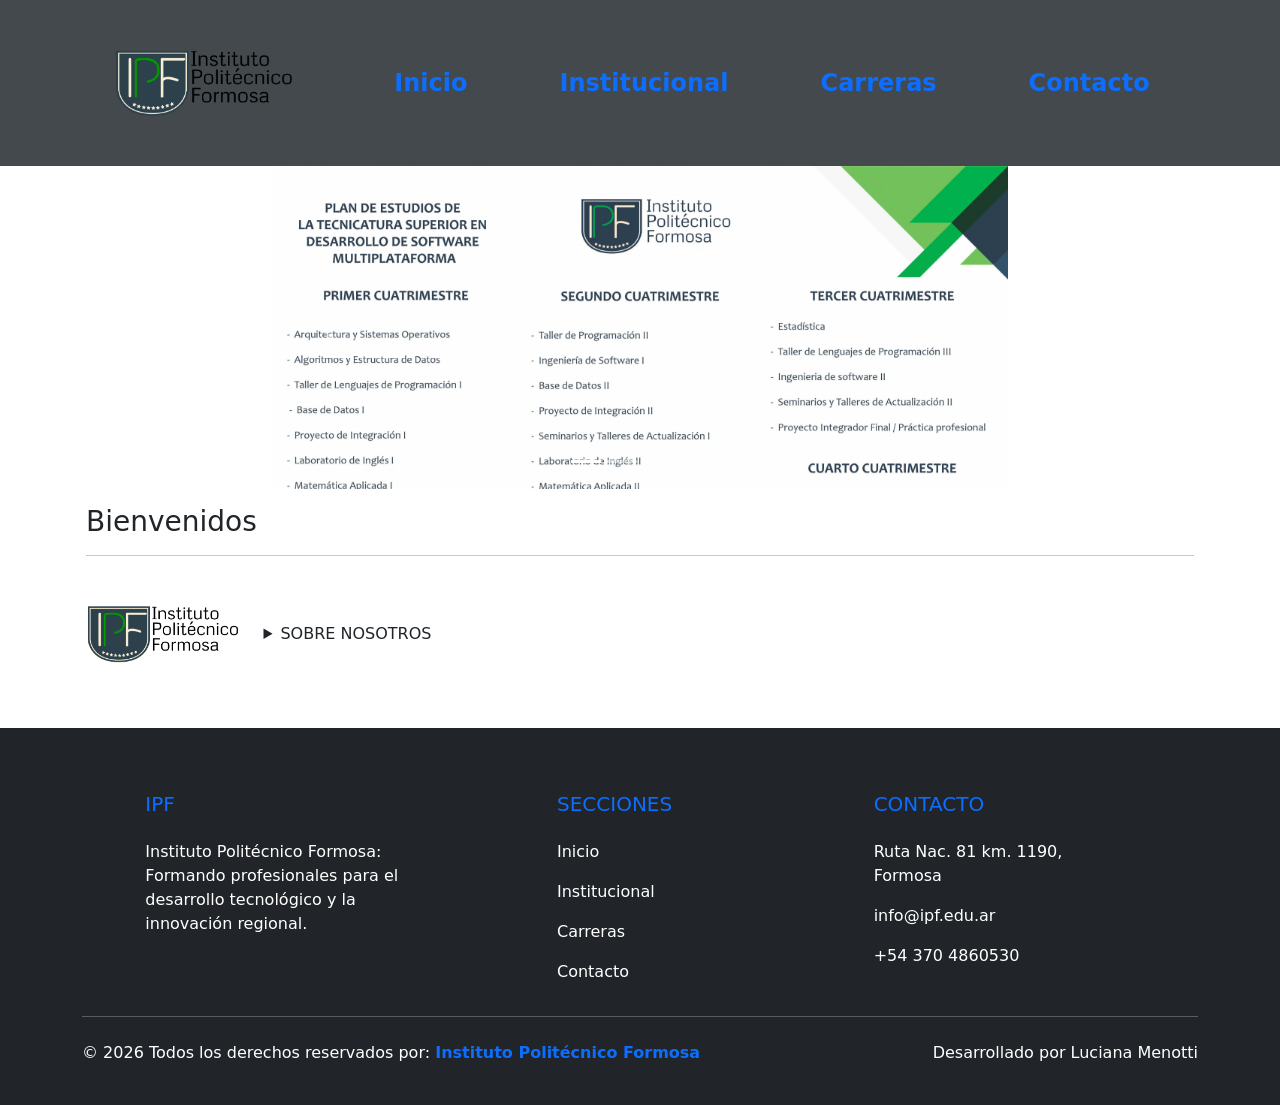
<file: index.html>
<!doctype html>
<html lang="en">
  <head>
    <meta charset="UTF-8" />
    <meta name="viewport" content="width=device-width, initial-scale=1.0" />
    <title>Instituto Politécnico Formosa (IPF).</title>
    <link
      href="https://cdn.jsdelivr.net/npm/bootstrap@5.3.8/dist/css/bootstrap.min.css"
      rel="stylesheet"
      integrity="sha384-sRIl4kxILFvY47J16cr9ZwB07vP4J8+LH7qKQnuqkuIAvNWLzeN8tE5YBujZqJLB"
      crossorigin="anonymous"
    />
    <link rel="stylesheet" href="assets/css/style.css" />
  </head>
  <body>
<header class="d-flex align-items-center justify-content-center p-md-5 p-3">
  <!-- Agregamos flex-column (celular) y flex-lg-row (PC). 
       Separamos el gap: 60px a los costados, 15px hacia abajo -->
  <ul
    class="nav flex-column flex-lg-row justify-content-center align-items-center w-100"
    style="row-gap: 15px; column-gap: 60px;"
  >
    <li class="nav-item">
      <!-- mb-3 le da margen abajo solo en celular -->
      <img
        src="assets/img/logo.png"
        width="180"
        alt="logo-instituto"
        class="me-lg-4 mb-3 mb-lg-0"
      />
    </li>

    <li class="nav-item">
      <a
        class="nav-link active fs-4 fw-semibold text-center"
        aria-current="page"
        href="index.html"
        >Inicio</a
      >
    </li>
    <li class="nav-item">
      <a class="nav-link fs-4 fw-semibold text-center" href="institucional.html"
        >Institucional</a
      >
    </li>
    <li class="nav-item">
      <a class="nav-link fs-4 fw-semibold text-center" href="carreras.html"
        >Carreras</a
      >
    </li>
    <li class="nav-item">
      <a class="nav-link fs-4 fw-semibold text-center" href="contactos.html"
        >Contacto</a
      >
    </li>
  </ul>
</header>
    <!-- 1. El contenedor principal -->
    <div class="container">
      <!-- 2. Una fila que centra el contenido horizontalmente -->
      <div class="row justify-content-center">
        <!-- 3. La columna: en pantallas medianas (md) ocupará 8 de 12 partes -->
        <div class="col-12 col-md-8">
          <div id="carouselExampleIndicators" class="carousel slide">
            <div class="carousel-indicators">
              <button
                type="button"
                data-bs-target="#carouselExampleIndicators"
                data-bs-slide-to="0"
                class="active"
                aria-current="true"
                aria-label="Slide 1"
              ></button>
              <button
                type="button"
                data-bs-target="#carouselExampleIndicators"
                data-bs-slide-to="1"
                aria-label="Slide 2"
              ></button>
              <button
                type="button"
                data-bs-target="#carouselExampleIndicators"
                data-bs-slide-to="2"
                aria-label="Slide 3"
              ></button>
              <button
                type="button"
                data-bs-target="#carouselExampleIndicators"
                data-bs-slide-to="3"
                aria-label="Slide 4"
              ></button>
            </div>

            <div class="carousel-inner">
              <div class="carousel-item active">
                <img
                  src="assets/img/cuatrimestre.jpg"
                  class="d-block w-100"
                  alt="Cuatrimestre"
                />
              </div>
              <div class="carousel-item">
                <img
                  src="assets/img/regimendecursada.jpg"
                  class="d-block w-100"
                  alt="Régimen de cursada"
                />
              </div>
              <div class="carousel-item">
                <img
                  src="assets/img/regimendecursadax2.jpg"
                  class="d-block w-100"
                  alt="Régimen de cursada 2"
                />
              </div>
              <div class="carousel-item">
                <img
                  src="assets/img/planestudiomecatronica.jpg"
                  class="d-block w-100"
                  alt="Plan mecatrónica"
                />
              </div>
            </div>

            <button
              class="carousel-control-prev"
              type="button"
              data-bs-target="#carouselExampleIndicators"
              data-bs-slide="prev"
            >
              <span
                class="carousel-control-prev-icon"
                aria-hidden="true"
              ></span>
              <span class="visually-hidden">Previous</span>
            </button>
            <button
              class="carousel-control-next"
              type="button"
              data-bs-target="#carouselExampleIndicators"
              data-bs-slide="next"
            >
              <span
                class="carousel-control-next-icon"
                aria-hidden="true"
              ></span>
              <span class="visually-hidden">Next</span>
            </button>
          </div>
        </div>
        <!-- Fin Columna -->
      </div>
      <!-- Fin Fila -->
    </div>
    <!-- Fin Contenedor -->

    <div class="container p-3">
      <h3>Bienvenidos</h3>
      <hr />
    </div>
    <div class="container p-3">
      <div class="row align-items-center">
        <div class="col-auto">
          <img src="assets/img/logo.png" height="60" alt="logo-instituto" />
        </div>
        <div id="info" class="col">
          <details>
            <summary>SOBRE NOSOTROS</summary>
            <div class="card border-success mb-3">
              <div class="card-header bg-transparent border-success">
                Instituto Politécnico Formosa
              </div>
              <div class="card-body text-success">
                <p>
                  Organismo Descentralizado de la Administración Pública,
                  relacionado con el poder ejecutivo a través del Ministerio de
                  Cultura y Educación de la Provincia de Formosa establecido en
                  el Decreto Nº 18 del 2018.
                </p>
                <p>
                  El Instituto Politécnico Formosa tiene como finalidad las
                  siguientes metas:
                </p>
                <p>
                  Brindar educación superior técnica y tecnológica en áreas
                  ocupacionales específicas, promoviendo capacitaciones
                  estratégicos definidos en el modelo Formoseño
                </p>
                <p>
                  Formar estudiantes orientando su actuación profesional a los
                  diversos sectores del trabajo y producción, con énfasis en el
                  desarrollo socio-económico local, regional y nacional.
                </p>
                <p>
                  Brindar formación profesional continua que posibilite el
                  perfeccionamiento, actualización y/o especialización en áreas
                  específicas, atendiendo las características y necesidades
                  propias de los sujetos que portan distintos tipos de
                  certificados y títulos, su dinámica de innovación
                  tecno-productiva
                </p>
                <p>
                  Fortalecer los procesos de vinculación entre los sectores
                  educativos, científicos y tecnológicos con las necesidades
                  sociales del mundo del trabajo, la producción y el desarrollo
                  local
                </p>
                <p>
                  Orientar su oferta formativa en beneficio de la consolidación
                  y fortalecimiento de lossectores productivos, sociales y
                  culturales locales, con base en las potencialidades de
                  desarrollo socio-económico y cultural
                </p>
                <p>
                  Promover la articulación de la educación secundaria técnico
                  profesional, la educación superior ténico-profesional y la
                  formación profesional, optimizando la infraestructura física,
                  el equipamiento y los equipos formadores
                </p>
                <p>
                  Constituirse como centro de referencia del desarrollo
                  científico tecnológico aplicado al conocimiento, a la
                  producción y en el espacio de vinculación con las
                  instituciones educativas de la provincia, ofreciendo
                  capacitación yactualización científico-tecnológica a los
                  docentes y estudiantes d dichas instituciones.
                </p>
                <p>
                  Realizar y estimular la investigación aplicada, la producción
                  cultural, la iniciativa con asociativismo y el desarrollo
                  científico y tecnológico
                </p>
                <p>
                  Desarrollar programas de extensión y de divulgación científica
                  y tecnológica.
                </p>
                <p>
                  Promover la producción y el desarrollo y la transferencia de
                  conocimientos y de tecnologías especialmente de las destinadas
                  al desarrollo local sustentable y la preservación del ambiente
                </p>
              </div>
              <div class="card-footer bg-transparent border-success">
                <p>
                  El instituto mantendrá relaciones de coordinación y
                  colaboración con los distintos ministerios y organismos
                  descentralizados y desconcentradas del Gobierno Provincial
                </p>
                <p>
                  El Instituto Politécnico Formosa tendrá capacidad de derecho
                  público y privado para realizar todos los actos y contratos
                  necesarios para el logro de los fines antes mencionados
                </p>
              </div>
            </div>
          </details>
        </div>
      </div>
    </div>
    <footer class="bg-dark text-white pt-5 pb-4 mt-5">
      <div class="container text-center text-md-start">
        <div class="row text-center text-md-start">
          <!-- Columna 1: Logo y Descripción -->
          <div class="col-md-3 col-lg-3 col-xl-3 mx-auto mt-3">
            <h5 class="text-uppercase mb-4 font-weight-bold text-primary">
              IPF
            </h5>
            <p>
              Instituto Politécnico Formosa: Formando profesionales para el
              desarrollo tecnológico y la innovación regional.
            </p>
          </div>

          <!-- Columna 2: Enlaces Rápidos -->
          <div class="col-md-2 col-lg-2 col-xl-2 mx-auto mt-3">
            <h5 class="text-uppercase mb-4 font-weight-bold text-primary">
              Secciones
            </h5>
            <p>
              <a href="index.html" class="text-white text-decoration-none"
                >Inicio</a
              >
            </p>
            <p>
              <a
                href="institucional.html"
                class="text-white text-decoration-none"
                >Institucional</a
              >
            </p>
            <p>
              <a href="carreras.html" class="text-white text-decoration-none"
                >Carreras</a
              >
            </p>
            <p>
              <a href="contacto.html" class="text-white text-decoration-none"
                >Contacto</a
              >
            </p>
          </div>

          <!-- Columna 3: Contacto -->
          <div class="col-md-4 col-lg-3 col-xl-3 mx-auto mt-3">
            <h5 class="text-uppercase mb-4 font-weight-bold text-primary">
              Contacto
            </h5>
            <p>Ruta Nac. 81 km. 1190, Formosa</p>
            <p>info@ipf.edu.ar</p>
            <p>+54 370 4860530</p>
          </div>
        </div>

        <hr class="mb-4" />

        <!-- Copyright -->
        <div class="row align-items-center">
          <div class="col-md-7 col-lg-8">
            <p>
              © 2026 Todos los derechos reservados por:
              <a
                href="https://www.ipf.edu.ar/"
                target="_blank"
                class="text-decoration-none"
              >
                <strong class="text-primary"
                  >Instituto Politécnico Formosa</strong
                >
              </a>
            </p>
          </div>
          <div class="col-md-5 col-lg-4">
            <p class="text-md-end text-center">
              Desarrollado por Luciana Menotti
            </p>
          </div>
        </div>
      </div>
    </footer>
    <script
      src="https://cdn.jsdelivr.net/npm/bootstrap@5.3.8/dist/js/bootstrap.bundle.min.js"
      integrity="sha384-FKyoEForCGlyvwx9Hj09JcYn3nv7wiPVlz7YYwJrWVcXK/BmnVDxM+D2scQbITxI"
      crossorigin="anonymous"
    ></script>
  </body>
</html>
</file>
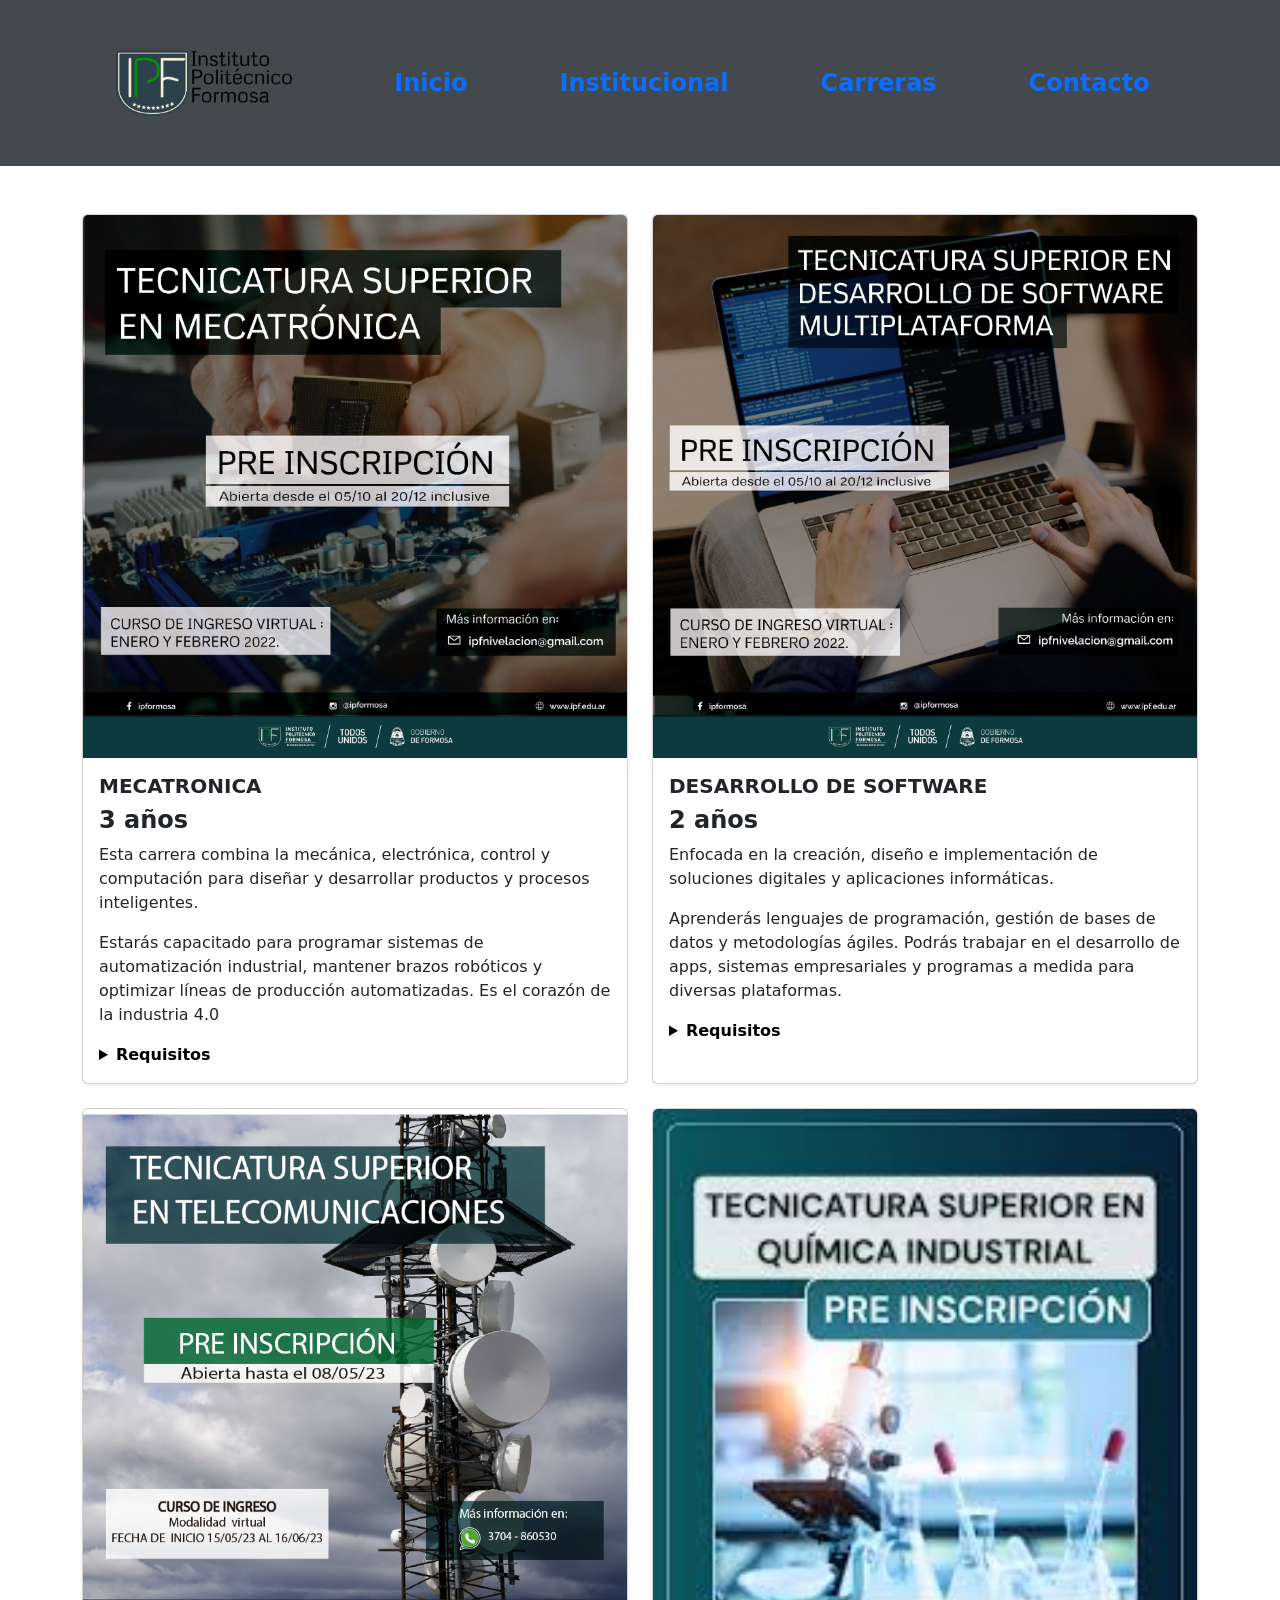
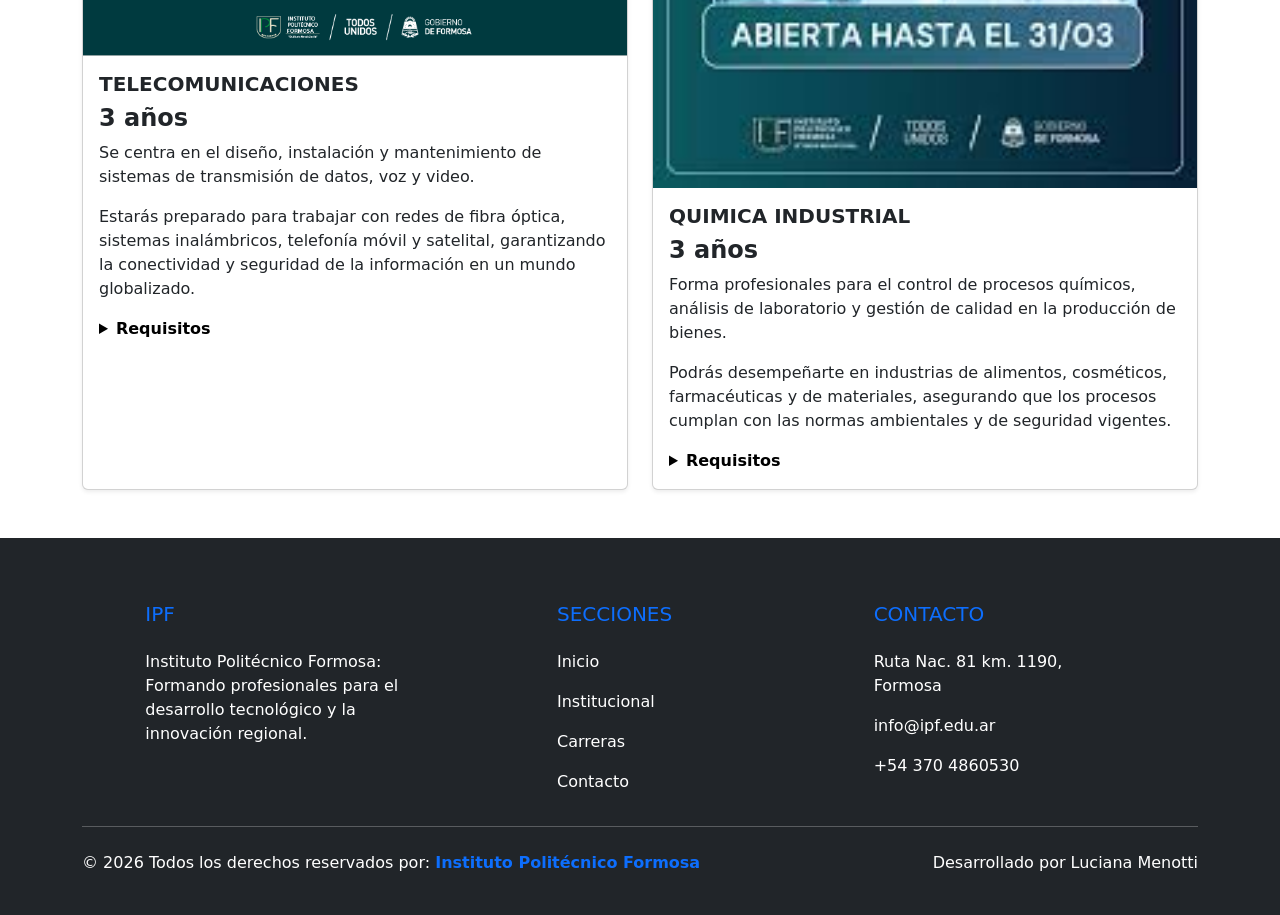
<file: carreras.html>
<!doctype html>
<html lang="en">
  <head>
    <meta charset="UTF-8" />
    <meta name="viewport" content="width=device-width, initial-scale=1.0" />
    <title>Instituto Politécnico Formosa (IPF).</title>
    <link
      href="https://cdn.jsdelivr.net/npm/bootstrap@5.3.8/dist/css/bootstrap.min.css"
      rel="stylesheet"
      integrity="sha384-sRIl4kxILFvY47J16cr9ZwB07vP4J8+LH7qKQnuqkuIAvNWLzeN8tE5YBujZqJLB"
      crossorigin="anonymous"
    />
    <link rel="stylesheet" href="assets/css/carreras.css" />
  </head>
  <body>
    <header class="d-flex align-items-center justify-content-center p-md-5 p-3">
      <ul
        class="nav flex-column flex-lg-row justify-content-center align-items-center w-100"
        style="row-gap: 15px; column-gap: 60px"
      >
        <li class="nav-item">
          <img
            src="assets/css/img/logo.png"
            width="180"
            alt="logo-instituto"
            class="me-lg-4 mb-3 mb-lg-0"
          />
        </li>

        <li class="nav-item">
          <a
            class="nav-link active fs-4 fw-semibold text-center"
            aria-current="page"
            href="index.html"
            >Inicio</a
          >
        </li>
        <li class="nav-item">
          <a
            class="nav-link fs-4 fw-semibold text-center"
            href="institucional.html"
            >Institucional</a
          >
        </li>
        <li class="nav-item">
          <a class="nav-link fs-4 fw-semibold text-center" href="carreras.html"
            >Carreras</a
          >
        </li>
        <li class="nav-item">
          <a class="nav-link fs-4 fw-semibold text-center" href="contactos.html"
            >Contacto</a
          >
        </li>
      </ul>
    </header>
    <main>
      <div class="container my-5">
        <div class="row row-cols-1 row-cols-md-2 g-4 justify-content-center">
          <div class="col">
            <div class="card h-100 shadow-sm">
              <img
                src="assets/css/img/mecatronica.jpeg"
                class="card-img-top"
                alt="Mecatronica"
              />
              <div class="card-body">
                <h5 class="card-title fw-bold">MECATRONICA</h5>
                <h4 class="card-title fw-bold">3 años</h4>
                <p class="card-text">
                  Esta carrera combina la mecánica, electrónica, control y
                  computación para diseñar y desarrollar productos y procesos
                  inteligentes.
                </p>
                <p>
                  Estarás capacitado para programar sistemas de automatización
                  industrial, mantener brazos robóticos y optimizar líneas de
                  producción automatizadas. Es el corazón de la industria 4.0
                </p>
                <details>
                  <summary class="fw-semibold text-black">Requisitos</summary>
                  <p>
                    Título Secundario: Certificado analítico original y
                    fotocopia legalizada (o constancia de título en trámite).
                  </p>
                  <p>DNI: Fotocopia de ambos lados de la tarjeta vigente.</p>
                  <p>
                    Fotos: 2 fotos tipo carnet (4x4) de frente y fondo blanco.
                  </p>
                  <p>
                    Certificado de Salud: Constancia médica de aptitud física.
                  </p>
                  <p>Partida de Nacimiento: Fotocopia actualizada.</p>
                </details>
              </div>
            </div>
          </div>

          <div class="col">
            <div class="card h-100 shadow-sm">
              <img
                src="assets/css/img/desarrollosoftware.jpeg"
                class="card-img-top"
                alt="Software"
              />
              <div class="card-body">
                <h5 class="card-title fw-bold">DESARROLLO DE SOFTWARE</h5>
                <h4 class="card-title fw-bold">2 años</h4>
                <p class="card-text">
                  Enfocada en la creación, diseño e implementación de soluciones
                  digitales y aplicaciones informáticas.
                </p>
                <p>
                  Aprenderás lenguajes de programación, gestión de bases de
                  datos y metodologías ágiles. Podrás trabajar en el desarrollo
                  de apps, sistemas empresariales y programas a medida para
                  diversas plataformas.
                </p>
                <details>
                  <summary class="fw-semibold text-black">Requisitos</summary>
                  <p>
                    Título Secundario: Certificado analítico original y
                    fotocopia legalizada (o constancia de título en trámite).
                  </p>
                  <p>DNI: Fotocopia de ambos lados de la tarjeta vigente.</p>
                  <p>
                    Fotos: 2 fotos tipo carnet (4x4) de frente y fondo blanco.
                  </p>
                  <p>
                    Certificado de Salud: Constancia médica de aptitud física.
                  </p>
                  <p>Partida de Nacimiento: Fotocopia actualizada.</p>
                </details>
              </div>
            </div>
          </div>

          <div class="col">
            <div class="card h-100 shadow-sm">
              <img
                src="assets/css/img/telecomunicaciones.png"
                class="card-img-top"
                alt="telecumunicaciones"
              />
              <div class="card-body">
                <h5 class="card-title fw-bold">TELECOMUNICACIONES</h5>
                <h4 class="card-title fw-bold">3 años</h4>
                <p class="card-text">
                  Se centra en el diseño, instalación y mantenimiento de
                  sistemas de transmisión de datos, voz y video.
                </p>
                <p>
                  Estarás preparado para trabajar con redes de fibra óptica,
                  sistemas inalámbricos, telefonía móvil y satelital,
                  garantizando la conectividad y seguridad de la información en
                  un mundo globalizado.
                </p>
                <details>
                  <summary class="fw-semibold text-black">Requisitos</summary>
                  <p>
                    Título Secundario: Certificado analítico original y
                    fotocopia legalizada (o constancia de título en trámite).
                  </p>
                  <p>DNI: Fotocopia de ambos lados de la tarjeta vigente.</p>
                  <p>
                    Fotos: 2 fotos tipo carnet (4x4) de frente y fondo blanco.
                  </p>
                  <p>
                    Certificado de Salud: Constancia médica de aptitud física.
                  </p>
                  <p>Partida de Nacimiento: Fotocopia actualizada.</p>
                </details>
              </div>
            </div>
          </div>

          <div class="col">
            <div class="card h-100 shadow-sm">
              <img
                src="assets/css/img/quimica.jpg"
                class="card-img-top"
                alt="quimica"
              />
              <div class="card-body">
                <h5 class="card-title fw-bold">QUIMICA INDUSTRIAL</h5>
                <h4 class="card-title fw-bold">3 años</h4>
                <p class="card-text">
                  Forma profesionales para el control de procesos químicos,
                  análisis de laboratorio y gestión de calidad en la producción
                  de bienes.
                </p>
                <p>
                  Podrás desempeñarte en industrias de alimentos, cosméticos,
                  farmacéuticas y de materiales, asegurando que los procesos
                  cumplan con las normas ambientales y de seguridad vigentes.
                </p>
                <details>
                  <summary class="fw-semibold text-black">Requisitos</summary>
                  <p>
                    Título Secundario: Certificado analítico original y
                    fotocopia legalizada (o constancia de título en trámite).
                  </p>
                  <p>DNI: Fotocopia de ambos lados de la tarjeta vigente.</p>
                  <p>
                    Fotos: 2 fotos tipo carnet (4x4) de frente y fondo blanco.
                  </p>
                  <p>
                    Certificado de Salud: Constancia médica de aptitud física.
                  </p>
                  <p>Partida de Nacimiento: Fotocopia actualizada.</p>
                </details>
              </div>
            </div>
          </div>
        </div>
      </div>
    </main>
    <footer class="bg-dark text-white pt-5 pb-4 mt-5">
      <div class="container text-center text-md-start">
        <div class="row text-center text-md-start">
          <!-- Columna 1: Logo y Descripción -->
          <div class="col-md-3 col-lg-3 col-xl-3 mx-auto mt-3">
            <h5 class="text-uppercase mb-4 font-weight-bold text-primary">
              IPF
            </h5>
            <p>
              Instituto Politécnico Formosa: Formando profesionales para el
              desarrollo tecnológico y la innovación regional.
            </p>
          </div>

          <!-- Columna 2: Enlaces Rápidos -->
          <div class="col-md-2 col-lg-2 col-xl-2 mx-auto mt-3">
            <h5 class="text-uppercase mb-4 font-weight-bold text-primary">
              Secciones
            </h5>
            <p>
              <a href="index.html" class="text-white text-decoration-none"
                >Inicio</a
              >
            </p>
            <p>
              <a
                href="institucional.html"
                class="text-white text-decoration-none"
                >Institucional</a
              >
            </p>
            <p>
              <a href="carreras.html" class="text-white text-decoration-none"
                >Carreras</a
              >
            </p>
            <p>
              <a href="contacto.html" class="text-white text-decoration-none"
                >Contacto</a
              >
            </p>
          </div>

          <!-- Columna 3: Contacto -->
          <div class="col-md-4 col-lg-3 col-xl-3 mx-auto mt-3">
            <h5 class="text-uppercase mb-4 font-weight-bold text-primary">
              Contacto
            </h5>
            <p>Ruta Nac. 81 km. 1190, Formosa</p>
            <p>info@ipf.edu.ar</p>
            <p>+54 370 4860530</p>
          </div>
        </div>

        <hr class="mb-4" />

        <!-- Copyright -->
        <div class="row align-items-center">
          <div class="col-md-7 col-lg-8">
            <p>
              © 2026 Todos los derechos reservados por:
              <a
                href="https://www.ipf.edu.ar/"
                target="_blank"
                class="text-decoration-none"
              >
                <strong class="text-primary"
                  >Instituto Politécnico Formosa</strong
                >
              </a>
            </p>
          </div>
          <div class="col-md-5 col-lg-4">
            <p class="text-md-end text-center">
              Desarrollado por Luciana Menotti
            </p>
          </div>
        </div>
      </div>
    </footer>
    <script
      src="https://cdn.jsdelivr.net/npm/bootstrap@5.3.8/dist/js/bootstrap.bundle.min.js"
      integrity="sha384-FKyoEForCGlyvwx9Hj09JcYn3nv7wiPVlz7YYwJrWVcXK/BmnVDxM+D2scQbITxI"
      crossorigin="anonymous"
    ></script>
  </body>
</html>
</file>
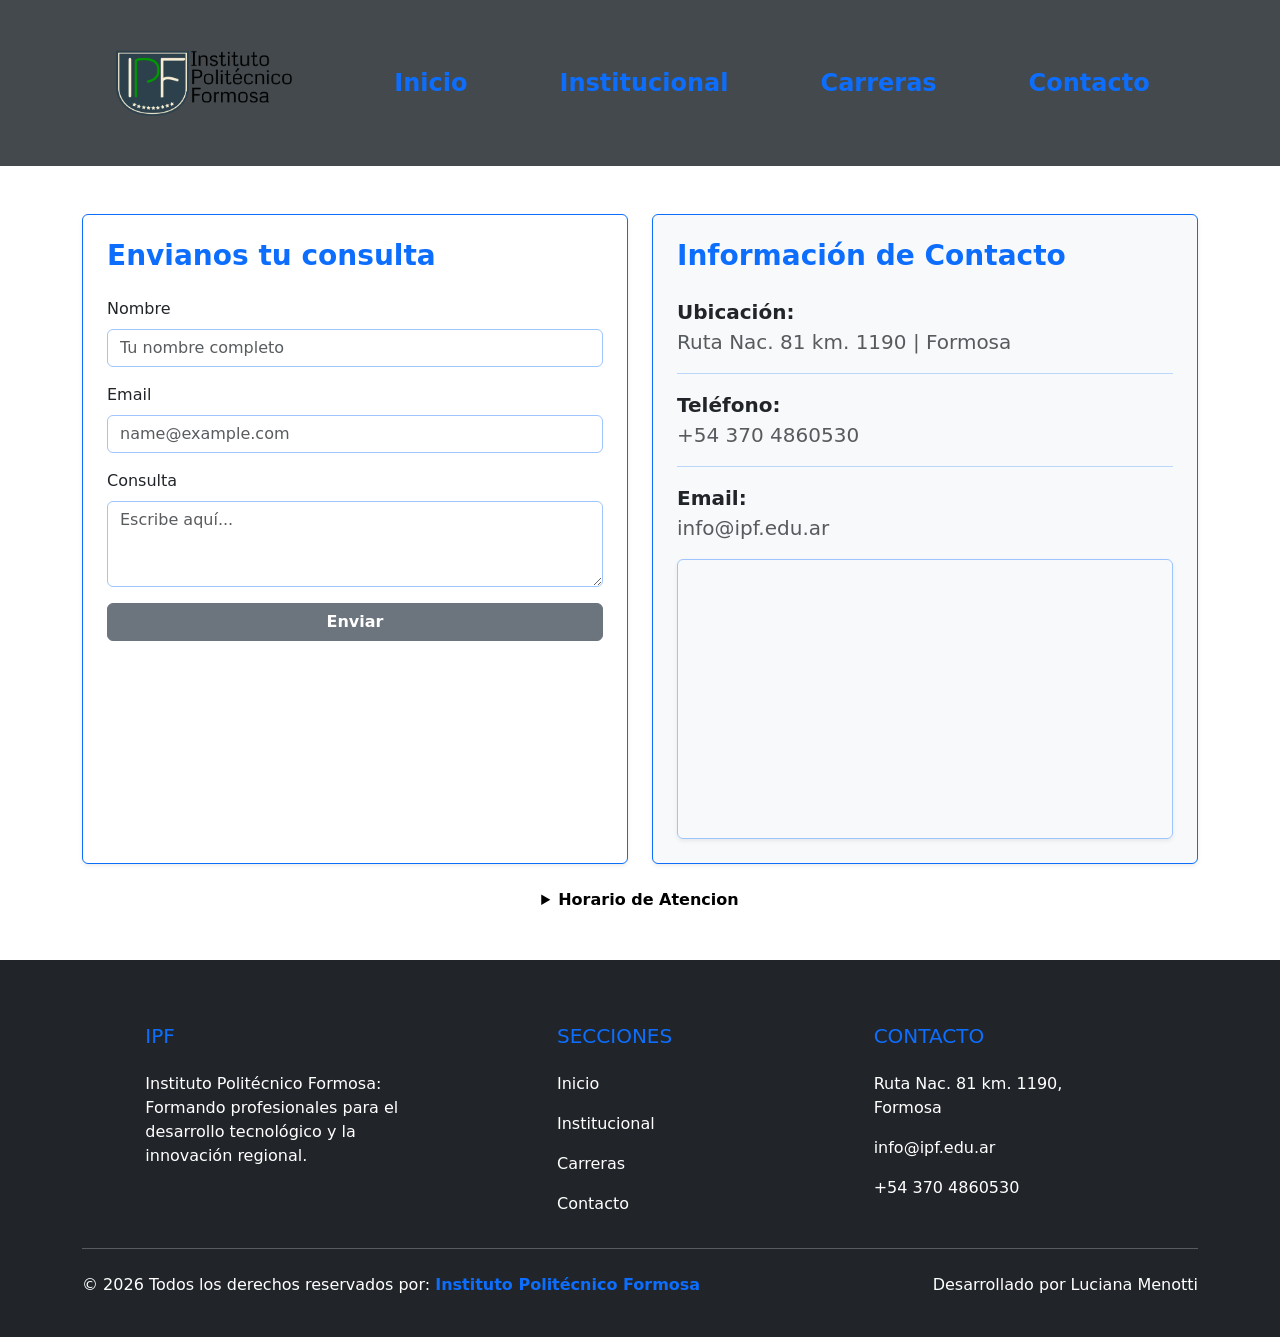
<file: contactos.html>
<!doctype html>
<html lang="en">
  <head>
    <meta charset="UTF-8" />
    <meta name="viewport" content="width=device-width, initial-scale=1.0" />
    <title>Instituto Politécnico Formosa (IPF).</title>
    <link
      href="https://cdn.jsdelivr.net/npm/bootstrap@5.3.8/dist/css/bootstrap.min.css"
      rel="stylesheet"
      integrity="sha384-sRIl4kxILFvY47J16cr9ZwB07vP4J8+LH7qKQnuqkuIAvNWLzeN8tE5YBujZqJLB"
      crossorigin="anonymous"
    />
    <link rel="stylesheet" href="assets/css/contactos.css" />
  </head>
  <body>
    <header class="d-flex align-items-center justify-content-center p-md-5 p-3">
      <ul
        class="nav flex-column flex-lg-row justify-content-center align-items-center w-100"
        style="row-gap: 15px; column-gap: 60px"
      >
        <li class="nav-item">
          <img
            src="assets/css/img/logo.png"
            width="180"
            alt="logo-instituto"
            class="me-lg-4 mb-3 mb-lg-0"
          />
        </li>

        <li class="nav-item">
          <a
            class="nav-link active fs-4 fw-semibold text-center"
            aria-current="page"
            href="index.html"
            >Inicio</a
          >
        </li>
        <li class="nav-item">
          <a
            class="nav-link fs-4 fw-semibold text-center"
            href="institucional.html"
            >Institucional</a
          >
        </li>
        <li class="nav-item">
          <a class="nav-link fs-4 fw-semibold text-center" href="carreras.html"
            >Carreras</a
          >
        </li>
        <li class="nav-item">
          <a class="nav-link fs-4 fw-semibold text-center" href="contactos.html"
            >Contacto</a
          >
        </li>
      </ul>
    </header>
    <main class="container my-5">
      <div class="row">
        <!-- COLUMNA IZQUIERDA: FORMULARIO -->
        <div class="col-md-6 mb-4">
          <div class="card border-primary h-100 shadow-sm">
            <div class="card-body p-4">
              <h3 class="fw-bold mb-4 text-primary">Envianos tu consulta</h3>

              <div class="mb-3">
                <label for="inputNombre" class="form-label">Nombre</label>
                <input
                  type="text"
                  class="form-control border-primary-subtle"
                  id="inputNombre"
                  placeholder="Tu nombre completo"
                />
              </div>

              <div class="mb-3">
                <label for="inputEmail" class="form-label">Email</label>
                <input
                  type="email"
                  class="form-control border-primary-subtle"
                  id="inputEmail"
                  placeholder="name@example.com"
                />
              </div>

              <div class="mb-3">
                <label for="textareaMensaje" class="form-label">Consulta</label>
                <textarea
                  class="form-control border-primary-subtle"
                  id="textareaMensaje"
                  rows="3"
                  placeholder="Escribe aquí..."
                ></textarea>
              </div>

              <button class="btn btn-secondary w-100 fw-bold">Enviar</button>
            </div>
          </div>
        </div>

        <!-- COLUMNA DERECHA: CONTACTO -->
        <div class="col-md-6 mb-4">
          <div class="card border-primary h-100 shadow-sm bg-light">
            <div class="card-body p-4">
              <h3 class="fw-bold mb-4 text-primary">Información de Contacto</h3>

              <p class="fs-5 mt-3">
                <strong class="text-dark">Ubicación:</strong><br />
                <span class="text-muted">Ruta Nac. 81 km. 1190 | Formosa</span>
              </p>

              <hr class="border-primary opacity-25" />

              <p class="fs-5">
                <strong class="text-dark">Teléfono:</strong><br />
                <span class="text-muted">+54 370 4860530</span>
              </p>

              <hr class="border-primary opacity-25" />

              <p class="fs-5">
                <strong class="text-dark">Email:</strong><br />
                <span class="text-muted">info@ipf.edu.ar</span>
              </p>

              <div
                class="ratio ratio-16x9 border border-primary-subtle rounded overflow-hidden mt-3 shadow-sm"
              >
                <iframe
                  src="https://www.google.com/maps/embed?pb=!1m18!1m12!1m3!1d3583.554403447163!2d-58.275183!3d-26.080815299999998!2m3!1f0!2f0!3f0!3m2!1i1024!2i768!4f13.1!3m3!1m2!1s0x945cb17c87292415%3A0x27e4e5e57e514af6!2sPolo%20Cient%C3%ADfico%20Tecnol%C3%B3gico%20y%20de%20Innovaci%C3%B3n!5e0!3m2!1ses-419!2sar!4v1777760183232!5m2!1ses-419!2sar"
                  style="border: 0"
                  allowfullscreen=""
                  loading="lazy"
                  referrerpolicy="no-referrer-when-downgrade"
                >
                </iframe>
              </div>
            </div>
          </div>
        </div>
        <details class="text-center">
          <summary class="fw-semibold text-black">Horario de Atencion</summary>
          <!-- Sección de Horarios Minimalista -->
          <div class="mt-4">
            <div class="d-flex align-items-center mb-2">
              <div class="bg-primary bg-opacity-10 p-2 rounded-circle me-3">
                <i class="bi bi-clock-fill text-primary"></i>
              </div>
            </div>

            <div class="ms-5">
              <p class="mb-1 text-black">
                <strong>Mañana:</strong> 08:00 a 12:00 hs
              </p>
              <p class="mb-0 text-black">
                <strong>Tarde:</strong> 16:00 a 20:00 hs
              </p>
              <small class="text-black">Lunes a Viernes</small>
            </div>
          </div>
        </details>
      </div>
    </main>
    <footer class="bg-dark text-white pt-5 pb-4 mt-5">
      <div class="container text-center text-md-start">
        <div class="row text-center text-md-start">
          <!-- Columna 1: Logo y Descripción -->
          <div class="col-md-3 col-lg-3 col-xl-3 mx-auto mt-3">
            <h5 class="text-uppercase mb-4 font-weight-bold text-primary">
              IPF
            </h5>
            <p>
              Instituto Politécnico Formosa: Formando profesionales para el
              desarrollo tecnológico y la innovación regional.
            </p>
          </div>

          <!-- Columna 2: Enlaces Rápidos -->
          <div class="col-md-2 col-lg-2 col-xl-2 mx-auto mt-3">
            <h5 class="text-uppercase mb-4 font-weight-bold text-primary">
              Secciones
            </h5>
            <p>
              <a href="index.html" class="text-white text-decoration-none"
                >Inicio</a
              >
            </p>
            <p>
              <a
                href="institucional.html"
                class="text-white text-decoration-none"
                >Institucional</a
              >
            </p>
            <p>
              <a href="carreras.html" class="text-white text-decoration-none"
                >Carreras</a
              >
            </p>
            <p>
              <a href="contacto.html" class="text-white text-decoration-none"
                >Contacto</a
              >
            </p>
          </div>

          <!-- Columna 3: Contacto -->
          <div class="col-md-4 col-lg-3 col-xl-3 mx-auto mt-3">
            <h5 class="text-uppercase mb-4 font-weight-bold text-primary">
              Contacto
            </h5>
            <p>Ruta Nac. 81 km. 1190, Formosa</p>
            <p>info@ipf.edu.ar</p>
            <p>+54 370 4860530</p>
          </div>
        </div>

        <hr class="mb-4" />

        <!-- Copyright -->
        <div class="row align-items-center">
          <div class="col-md-7 col-lg-8">
            <p>
              © 2026 Todos los derechos reservados por:
              <a
                href="https://www.ipf.edu.ar/"
                target="_blank"
                class="text-decoration-none"
              >
                <strong class="text-primary"
                  >Instituto Politécnico Formosa</strong
                >
              </a>
            </p>
          </div>
          <div class="col-md-5 col-lg-4">
            <p class="text-md-end text-center">
              Desarrollado por Luciana Menotti
            </p>
          </div>
        </div>
      </div>
    </footer>
    <script
      src="https://cdn.jsdelivr.net/npm/bootstrap@5.3.8/dist/js/bootstrap.bundle.min.js"
      integrity="sha384-FKyoEForCGlyvwx9Hj09JcYn3nv7wiPVlz7YYwJrWVcXK/BmnVDxM+D2scQbITxI"
      crossorigin="anonymous"
    ></script>
  </body>
</html>
</file>
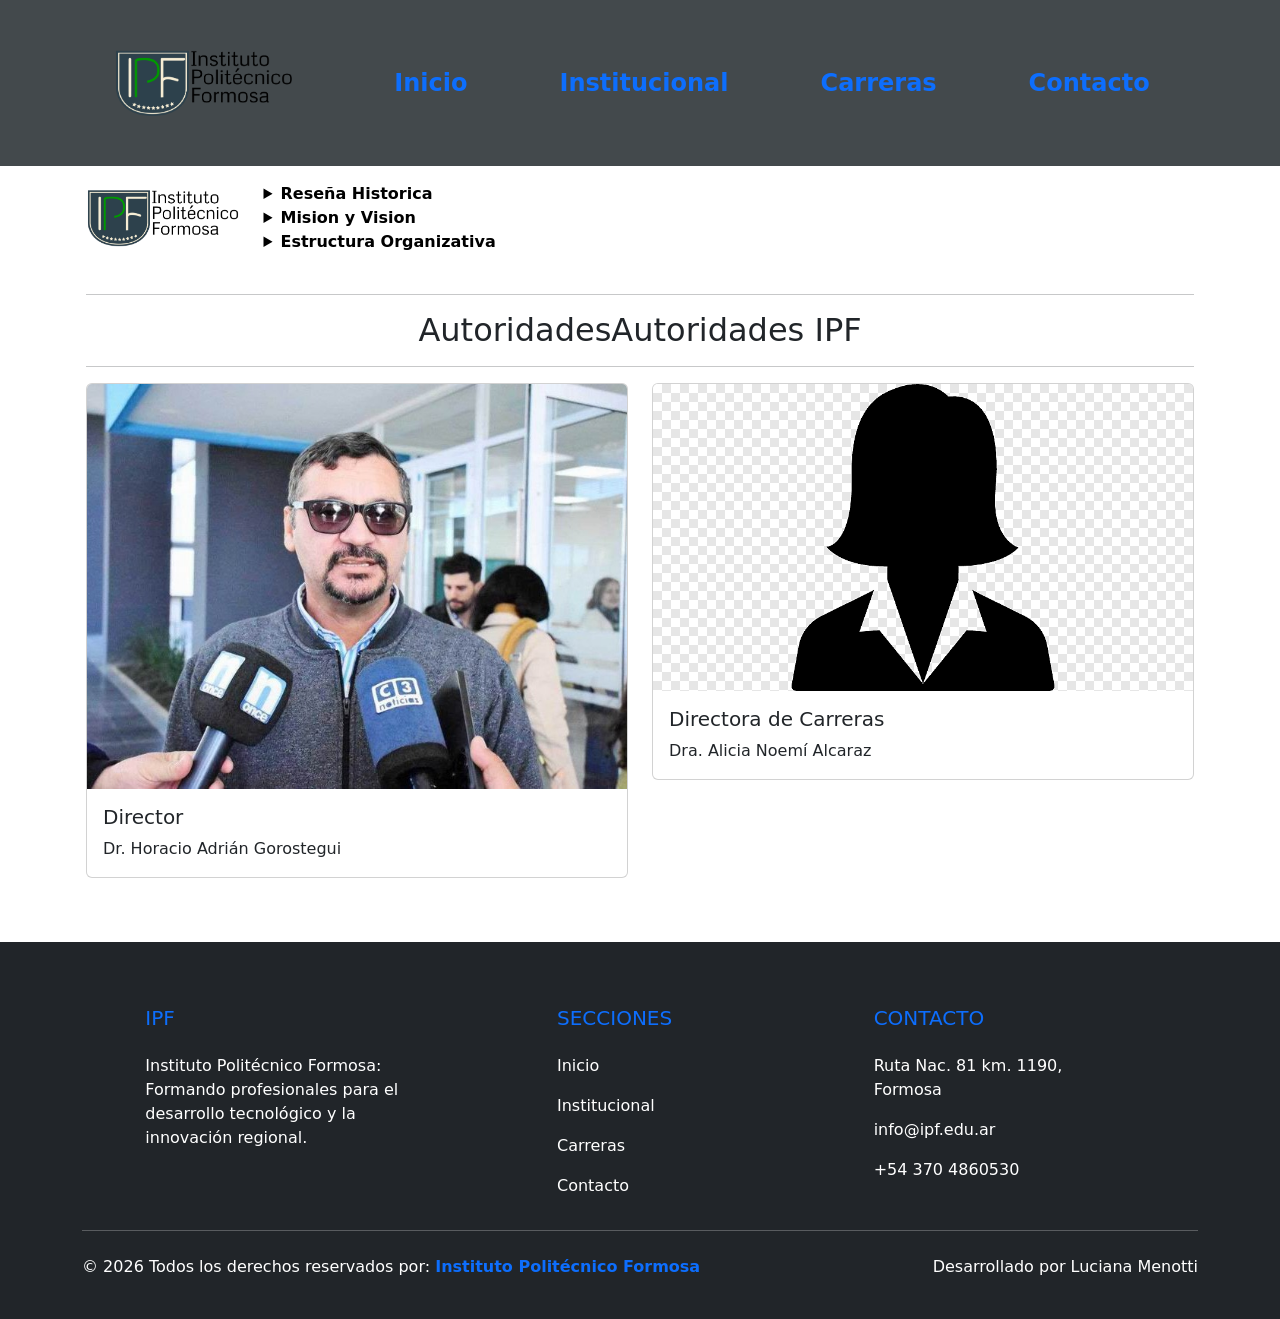
<file: institucional.html>
<!doctype html>
<html lang="en">
  <head>
    <meta charset="UTF-8" />
    <meta name="viewport" content="width=device-width, initial-scale=1.0" />
    <title>Instituto Politécnico Formosa (IPF).</title>
    <link
      href="https://cdn.jsdelivr.net/npm/bootstrap@5.3.8/dist/css/bootstrap.min.css"
      rel="stylesheet"
      integrity="sha384-sRIl4kxILFvY47J16cr9ZwB07vP4J8+LH7qKQnuqkuIAvNWLzeN8tE5YBujZqJLB"
      crossorigin="anonymous"
    />
    <link rel="stylesheet" href="assets/css/institucional.css" />
  </head>
  <body>
    <header class="d-flex align-items-center justify-content-center p-md-5 p-3">
      <ul
        class="nav flex-column flex-lg-row justify-content-center align-items-center w-100"
        style="row-gap: 15px; column-gap: 60px"
      >
        <li class="nav-item">
          <img
            src="assets/img/logo.png"
            width="180"
            alt="logo-instituto"
            class="me-lg-4 mb-3 mb-lg-0"
          />
        </li>

        <li class="nav-item">
          <a
            class="nav-link active fs-4 fw-semibold text-center"
            aria-current="page"
            href="index.html"
            >Inicio</a
          >
        </li>
        <li class="nav-item">
          <a
            class="nav-link fs-4 fw-semibold text-center"
            href="institucional.html"
            >Institucional</a
          >
        </li>
        <li class="nav-item">
          <a class="nav-link fs-4 fw-semibold text-center" href="carreras.html"
            >Carreras</a
          >
        </li>
        <li class="nav-item">
          <a class="nav-link fs-4 fw-semibold text-center" href="contactos.html"
            >Contacto</a
          >
        </li>
      </ul>
    </header>
    <main>
      <div class="container p-3">
        <div class="row align-items-center">
          <div class="col-auto">
            <img src="assets/img/logo.png" height="60" alt="logo-instituto" />
          </div>
          <div id="info" class="col">
            <details>
              <summary class="fw-semibold text-black">Reseña Historica</summary>
              <div class="card border-success mb-3">
                <div class="card-header fw-semibold text-black border-success">
                  Instituto Politécnico Formosa
                </div>
                <div class="card-body text-success">
                  <p>
                    En el mes de julio del año 2013, cuando comenzó a pensarse
                    en la posibilidad de creación de un Polo Científico,
                    Tecnológico y de Innovación -PCTI- en proximidades de la
                    ciudad de Formosa, comenzó a discutirse la posibilidad de
                    armar trayectos formativos y de capacitación, que se podrían
                    generar en torno a dicho espacio.
                  </p>
                  <p>
                    Luego de concretarse la audiencia pública para el
                    establecimiento del PCTI, se generó una propuesta de
                    formación que iría paralela al desarrollo del Polo; acorde
                    con las necesidades de la provincia y las demandas del
                    mercado. Se advirtió que, las características del proyecto
                    implicaría la creación de un instituto tecnológico, que
                    incluyera diferentes proyectos educativos donde la teoría y
                    la práctica estén en consonancia.
                  </p>
                  <p>
                    Inmediatamente, como parte de los cursos, talleres, espacios
                    de capacitación y carreras, surgió la idea de una
                    tecnicatura superior en Mecatrónica. Esta tecnicatura
                    debería tener un plan de formación que combinara
                    conocimientos de las ciencias básicas, la electrónica,
                    mecánica e informática; de manera que permitiera a los
                    egresados, integrar grupos de trabajo en el área de la
                    producción, el control y la operación de equipos y maquinas
                    industriales.
                  </p>
                  <p>
                    El trabajo posterior, consistió en explorar los planes de
                    estudio de las pocas instituciones que dictaban la
                    propuesta, en nuestro país. Y posibilidades de establecer
                    nexos con especialistas en el tema.
                  </p>
                  <p>
                    Durante el año 2014, con ideas más firmes y definiciones
                    acerca del perfil del egresado que se deseaba; se analizaron
                    diferentes propuestas curriculares de nuestro país y de
                    instituciones extranjeras. Simultáneamente se tomó contacto
                    con egresados de otras universidades y especialistas que
                    pudieran aconsejar sobre la organización de la carrera
                  </p>
                  <p>
                    La Mecatrónica es un área que integra varias disciplinas
                    como la electrónica, la mecánica, el control automático y
                    las tecnologías de la información. Gracias a esta
                    integración sinérgica, es posible diseñar y construir
                    sistemas electromecánicos inteligentes; además permite
                    resolver problemas industriales, científicos y tecnológicos
                    utilizando un enfoque multidisciplinario que favorece la
                    innovación tecnológica.
                  </p>
                  <p>
                    Hacia fines del año 2016 y durante el año 2017, se trabajó
                    con personal de la Dirección de Educación Técnica de la
                    provincia de Formosa y con el Ingeniero Petzl del INET, para
                    generar los estándares de la Tecnicatura en Mecatrónica. Se
                    sumó al equipo, el formoseño Francisco Pielmann que tenía
                    experiencia en el tema y se había formado en la UTN Córdoba;
                    asesorados por personal del Ministerio de Educación sobre
                    los planes de estudios de carreras técnicas, se fue dando
                    forma a un documento base, que se sometió posteriormente a
                    discusión con las autoridades locales de planeamiento
                    educativo.
                  </p>
                  <p>
                    En este marco, el 31 de enero del año 2018, por decreto
                    provincial N° 18/2018 se creó el Instituto Politécnico
                    Formosa, pensado como una institución educativa de avanzada
                    orientada a desarrollar procesos sistemáticos de formación
                    que articulen el estudio y el trabajo, la investigación y la
                    producción; así como la complementación teórico ? práctica.
                    Esta iniciativa respondió a la necesidad de formar técnicos
                    que integren equipos de trabajo, que desarrollen actividades
                    en la producción industrial, la prestación de servicios de
                    alta tecnología y sectores vinculados a la misma.
                  </p>
                  <p>
                    En el seno de este instituto, se organizó la Tecnicatura,
                    cuyas Bases para el Diseño Curricular, se redactaron, luego
                    de varias sesiones de trabajo y reuniones con las
                    autoridades provinciales de varios sectores.
                  </p>
                  <p>
                    La propuesta educativa considera una cursada de tres años y
                    a partir de su graduación, los egresados pueden configurar y
                    supervisar el montaje, funcionamiento y control de equipos,
                    sistemas e instalaciones de automatización mecánica,
                    neumática e hidráulica, eléctrica y electrónica de bienes y
                    servicios industriales, siguiendo los protocolos de calidad
                    y seguridad. Pudiendo además, plantear nuevas
                    configuraciones y optimizaciones de procesos como así
                    también diseñar nuevos sistemas.
                  </p>
                  <p>
                    Todo el proceso de diseño del proyecto, estuvo acompañado de
                    entrevistas a especialistas, a posibles docentes de la
                    carrera y de gestiones para la obtención del equipamiento
                    necesario para implementar la tecnicatura en la ciudad de
                    Formosa.
                  </p>
                  <p>
                    Las clases de la Tecnicatura Superior en Mecatrónica se
                    iniciaron el 19 de marzo del 2018, en las instalaciones de
                    la EPET N° 1, con cuarenta alumnos.
                  </p>
                </div>
              </div>
            </details>
            <details>
              <summary class="fw-semibold text-black">Mision y Vision</summary>
              <div class="d-flex flex-wrap gap-3 mt-3 justify-content-center">
                <div class="card border-success mb-3" style="max-width: 18rem">
                  <div class="card-header fw-semibold text-black">MISION</div>
                  <div class="card-body text-success">
                    <p class="card-text">
                      Promover la investigación, el desarrollo tecnológico y la
                      aplicación práctica del conocimiento científico,
                      fomentando la radicación de empresas de base
                      tecnológica...
                    </p>
                  </div>
                </div>
                <div class="card border-danger mb-3" style="max-width: 18rem">
                  <div class="card-header fw-semibold text-black">VISION</div>
                  <div class="card-body text-danger">
                    <p class="card-text">
                      Constituirse como un espacio de vanguardia que conecta el
                      conocimiento científico con la producción, orientando a la
                      provincia de Formosa hacia la innovación constante...
                    </p>
                  </div>
                </div>
              </div>
            </details>
            <details>
              <summary class="fw-semibold text-black">
                Estructura Organizativa
              </summary>
              <!-- Este div centrará todo su contenido -->
              <div class="d-flex justify-content-center my-5">
                <!-- Usamos col-11 (celular) y col-md-8 (PC) para que sea ancho pero centrado -->
                <div class="card shadow col-11 col-md-8">
                  <div
                    class="card-header fw-bold bg-dark text-white text-center fs-5"
                  >
                    Estructura Organizativa del Polo Científico
                  </div>
                  <ul class="list-group list-group-flush fs-5">
                    <li class="list-group-item p-3">
                      <strong>Secretaría de Ciencia y Tecnología:</strong>
                      Autoridad rectora que define las políticas estratégicas y
                      gestiona el desarrollo del complejo.
                    </li>
                    <li class="list-group-item p-3">
                      <strong>Instituto Politécnico Formosa (IPF):</strong>
                      Pilar académico responsable de la formación de técnicos
                      especializados en Mecatrónica, Software y
                      Telecomunicaciones.
                    </li>
                    <li class="list-group-item p-3">
                      <strong>Sector Socio-Productivo:</strong>
                      Integrado por laboratorios de investigación y empresas
                      tecnológicas que transforman el conocimiento en producción
                      regional.
                    </li>
                  </ul>
                </div>
              </div>
            </details>
          </div>
        </div>
        <br />
        <hr />
        <div>
          <h2 class="text-center">AutoridadesAutoridades IPF</h2>
        </div>
        <hr />
        <div class="row row-cols-1 row-cols-md-2 g-4">
          <div class="col">
            <div class="card">
              <img
                src="assets/img/director.jpeg"
                class="card-img-top"
                alt="Director"
              />
              <div class="card-body">
                <h5 class="card-title">Director</h5>
                <p class="card-text">Dr. Horacio Adrián Gorostegui</p>
              </div>
            </div>
          </div>
          <div class="col">
            <div class="card">
              <img
                src="assets/img/directoraa.png"
                class="card-img-top"
                alt="Directora-de-Carreras"
              />
              <div class="card-body">
                <h5 class="card-title">Directora de Carreras</h5>
                <p class="card-text">Dra. Alicia Noemí Alcaraz</p>
              </div>
            </div>
          </div>
        </div>
      </div>
    </main>
    <footer class="bg-dark text-white pt-5 pb-4 mt-5">
      <div class="container text-center text-md-start">
        <div class="row text-center text-md-start">
          <!-- Columna 1: Logo y Descripción -->
          <div class="col-md-3 col-lg-3 col-xl-3 mx-auto mt-3">
            <h5 class="text-uppercase mb-4 font-weight-bold text-primary">
              IPF
            </h5>
            <p>
              Instituto Politécnico Formosa: Formando profesionales para el
              desarrollo tecnológico y la innovación regional.
            </p>
          </div>

          <!-- Columna 2: Enlaces Rápidos -->
          <div class="col-md-2 col-lg-2 col-xl-2 mx-auto mt-3">
            <h5 class="text-uppercase mb-4 font-weight-bold text-primary">
              Secciones
            </h5>
            <p>
              <a href="index.html" class="text-white text-decoration-none"
                >Inicio</a
              >
            </p>
            <p>
              <a
                href="institucional.html"
                class="text-white text-decoration-none"
                >Institucional</a
              >
            </p>
            <p>
              <a href="carreras.html" class="text-white text-decoration-none"
                >Carreras</a
              >
            </p>
            <p>
              <a href="contacto.html" class="text-white text-decoration-none"
                >Contacto</a
              >
            </p>
          </div>

          <!-- Columna 3: Contacto -->
          <div class="col-md-4 col-lg-3 col-xl-3 mx-auto mt-3">
            <h5 class="text-uppercase mb-4 font-weight-bold text-primary">
              Contacto
            </h5>
            <p>Ruta Nac. 81 km. 1190, Formosa</p>
            <p>info@ipf.edu.ar</p>
            <p>+54 370 4860530</p>
          </div>
        </div>

        <hr class="mb-4" />

        <!-- Copyright -->
        <div class="row align-items-center">
          <div class="col-md-7 col-lg-8">
            <p>
              © 2026 Todos los derechos reservados por:
              <a
                href="https://www.ipf.edu.ar/"
                target="_blank"
                class="text-decoration-none"
              >
                <strong class="text-primary"
                  >Instituto Politécnico Formosa</strong
                >
              </a>
            </p>
          </div>
          <div class="col-md-5 col-lg-4">
            <p class="text-md-end text-center">
              Desarrollado por Luciana Menotti
            </p>
          </div>
        </div>
      </div>
    </footer>
    <script
      src="https://cdn.jsdelivr.net/npm/bootstrap@5.3.8/dist/js/bootstrap.bundle.min.js"
      integrity="sha384-FKyoEForCGlyvwx9Hj09JcYn3nv7wiPVlz7YYwJrWVcXK/BmnVDxM+D2scQbITxI"
      crossorigin="anonymous"
    ></script>
  </body>
</html>
</file>
<file: assets/css/style.css>
#info {
  width: 100%;
}

#info .card {
  min-width: 500px;
  min-height: 350px;
  transition: all 0.3s ease;
}
header {
  background-color: #43494c;
}
</file>
<file: assets/css/carreras.css>
header {
  background-color: #43494c;
}
</file>
<file: assets/css/contactos.css>
header {
  background-color: #43494c;
}
</file>
<file: assets/css/institucional.css>
header {
  background-color: #43494c;
}
</file>
